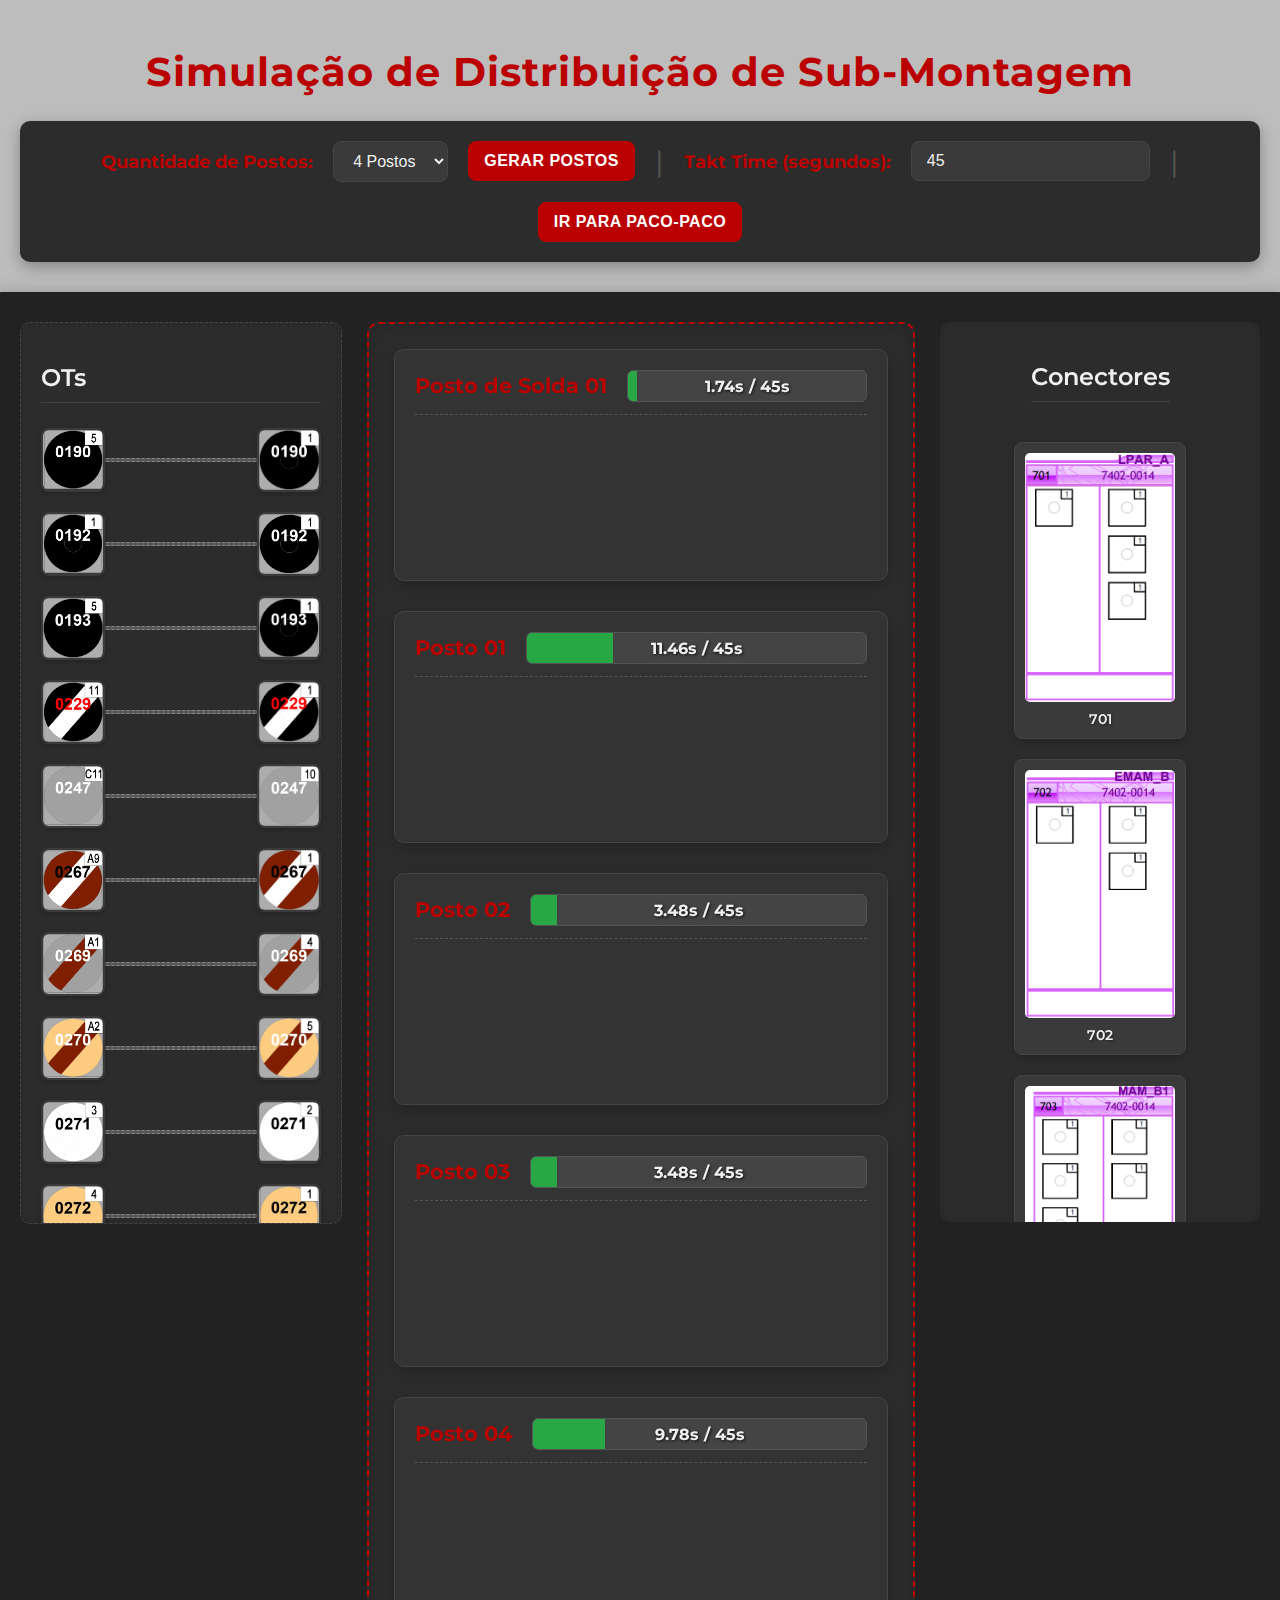
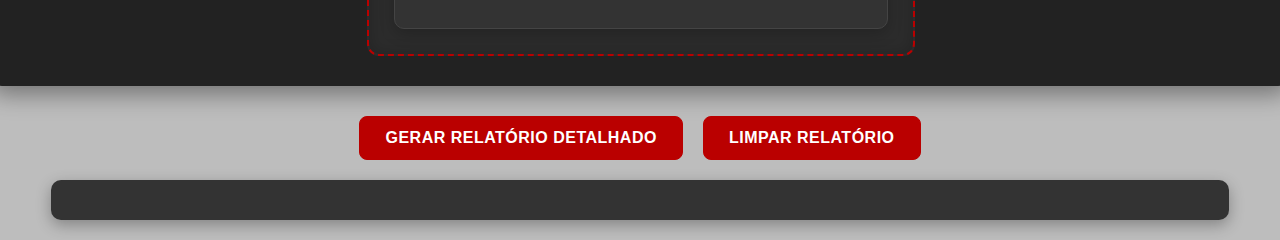
<file: index.html>
<!DOCTYPE html>
<html lang="pt-BR">
<head>
    <meta charset="UTF-8">
    <meta name="viewport" content="width=device-width, initial-scale=1.0">
    <title>Simulação de Distribuição de Sub-Montagem</title>
    <link rel="stylesheet" href="style.css">
    <link href="https://fonts.googleapis.com/css2?family=Montserrat:wght@400;600;700&display=swap" rel="stylesheet">
</head>
<body>
    
    <h1>Simulação de Distribuição de Sub-Montagem</h1>

    <div class="controls">
        <label for="numPostos">Quantidade de Postos:</label>
        <select id="numPostos">
            <option value="1">1 Posto</option>
            <option value="2">2 Postos</option>
            <option value="3">3 Postos</option>
            <option value="4" selected>4 Postos</option>
            <option value="5">5 Postos</option>
            <option value="6">6 Postos</option>
        </select>
        <button id="gerarPostosBtn">Gerar Postos</button>
        <span class="separator">|</span>
        <label for="taktTime">Takt Time (segundos):</label>
        <input type="number" id="taktTime" value="45" min="1">
        <span class="separator">|</span>
        <button id="goToPacoPacoBtn">Ir para Paco-Paco</button>
    </div>

    <div class="main-layout-container">
        <div class="left-panel ot-palette" id="ot-palette">
            <h2>OTs</h2>
            <div class="ot-group">
                <img src="images/0190.png" alt="0190" class="ot-base draggable ot" draggable="true" id="ot0190">
                <img src="images/0190D.png" alt="0190D" class="ot-base draggable ot" draggable="true" id="ot0190D">
            </div>
            <div class="ot-group">
                <img src="images/0192.png" alt="0192" class="ot-base draggable ot" draggable="true" id="ot0192">
                <img src="images/0192D.png" alt="0192D" class="ot-base draggable ot" draggable="true" id="ot0192D">
            </div>
            <div class="ot-group">
                <img src="images/0193.png" alt="0193" class="ot-base draggable ot" draggable="true" id="ot0193">
                <img src="images/0193D.png" alt="0193D" class="ot-base draggable ot" draggable="true" id="ot0193D">
            </div>
            <div class="ot-group">
                <img src="images/0229.png" alt="0229" class="ot-base draggable ot" draggable="true" id="ot0229">
                <img src="images/0229D.png" alt="0229D" class="ot-base draggable ot" draggable="true" id="ot0229D">
            </div>
            <div class="ot-group">
                <img src="images/0247.png" alt="0247" class="ot-base draggable ot" draggable="true" id="ot0247">
                <img src="images/0247D.png" alt="0247D" class="ot-base draggable ot" draggable="true" id="ot0247D">
            </div>
            <div class="ot-group">
                <img src="images/0267.png" alt="0267" class="ot-base draggable ot" draggable="true" id="ot0267">
                <img src="images/0267D.png" alt="0267D" class="ot-base draggable ot" draggable="true" id="ot0267D">
            </div>
            <div class="ot-group">
                <img src="images/0269.png" alt="0269" class="ot-base draggable ot" draggable="true" id="ot0269">
                <img src="images/0269D.png" alt="0269D" class="ot-base draggable ot" draggable="true" id="ot0269D">
            </div>
            <div class="ot-group">
                <img src="images/0270.png" alt="0270" class="ot-base draggable ot" draggable="true" id="ot0270">
                <img src="images/0270D.png" alt="0270D" class="ot-base draggable ot" draggable="true" id="ot0270D">
            </div>
            <div class="ot-group">
                <img src="images/0271.png" alt="0271" class="ot-base draggable ot" draggable="true" id="ot0271">
                <img src="images/0271D.png" alt="0271D" class="ot-base draggable ot" draggable="true" id="ot0271D">
            </div>
            <div class="ot-group">
                <img src="images/0272.png" alt="0272" class="ot-base draggable ot" draggable="true" id="ot0272">
                <img src="images/0272D.png" alt="0272D" class="ot-base draggable ot" draggable="true" id="ot0272D">
            </div>
            <div class="ot-group">
                <img src="images/0273.png" alt="0273" class="ot-base draggable ot" draggable="true" id="ot0273">
                <img src="images/0273D.png" alt="0273D" class="ot-base draggable ot" draggable="true" id="ot0273D">
            </div>
            <div class="ot-group">
                <img src="images/0274.png" alt="0274" class="ot-base draggable ot" draggable="true" id="ot0274">
                <img src="images/0274D.png" alt="0274D" class="ot-base draggable ot" draggable="true" id="ot0274D">
            </div>
            <div class="ot-group">
                <img src="images/0275.png" alt="0275" class="ot-base draggable ot" draggable="true" id="ot0275">
                <img src="images/0275D.png" alt="0275D" class="ot-base draggable ot" draggable="true" id="ot0275D">
            </div>
            <div class="ot-group">
                <img src="images/0276.png" alt="0276" class="ot-base draggable ot" draggable="true" id="ot0276">
                <img src="images/0276D.png" alt="0276D" class="ot-base draggable ot" draggable="true" id="ot0276D">
            </div>
            <div class="ot-group">
                <img src="images/0277.png" alt="0277" class="ot-base draggable ot" draggable="true" id="ot0277">
                <img src="images/0277D.png" alt="0277D" class="ot-base draggable ot" draggable="true" id="ot0277D">
            </div>
            <div class="ot-group">
                <img src="images/0278.png" alt="0278" class="ot-base draggable ot" draggable="true" id="ot0278">
                <img src="images/0278D.png" alt="0278D" class="ot-base draggable ot" draggable="true" id="ot0278D">
            </div>
            <div class="ot-group">
                <img src="images/0279.png" alt="0279" class="ot-base draggable ot" draggable="true" id="ot0279">
                <img src="images/0279D.png" alt="0279D" class="ot-base draggable ot" draggable="true" id="ot0279D">
            </div>
            <div class="ot-group">
                <img src="images/0280.png" alt="0280" class="ot-base draggable ot" draggable="true" id="ot0280">
                <img src="images/0280D.png" alt="0280D" class="ot-base draggable ot" draggable="true" id="ot0280D">
            </div>
            <div class="ot-group">
                <img src="images/0281.png" alt="0281" class="ot-base draggable ot" draggable="true" id="ot0281">
                <img src="images/0281D.png" alt="0281D" class="ot-base draggable ot" draggable="true" id="ot0281D">
            </div>
            <div class="ot-group">
                <img src="images/0282.png" alt="0282" class="ot-base draggable ot" draggable="true" id="ot0282">
                <img src="images/0282D.png" alt="0282D" class="ot-base draggable ot" draggable="true" id="ot0282D">
            </div>
            <div class="ot-group">
                <img src="images/0283.png" alt="0283" class="ot-base draggable ot" draggable="true" id="ot0283">
                <img src="images/0283D.png" alt="0283D" class="ot-base draggable ot" draggable="true" id="ot0283D">
            </div>
            <div class="ot-group">
                <img src="images/0284.png" alt="0284" class="ot-base draggable ot" draggable="true" id="ot0284">
                <img src="images/0284D.png" alt="0284D" class="ot-base draggable ot" draggable="true" id="ot0284D">
            </div>
            <div class="ot-group">
                <img src="images/0285.png" alt="0285" class="ot-base draggable ot" draggable="true" id="ot0285">
                <img src="images/0285D.png" alt="0285D" class="ot-base draggable ot" draggable="true" id="ot0285D">
            </div>
            <div class="ot-group">
                <img src="images/0286.png" alt="0286" class="ot-base draggable ot" draggable="true" id="ot0286">
                <img src="images/0286D.png" alt="0286D" class="ot-base draggable ot" draggable="true" id="ot0286D">
            </div>
            <div class="ot-group">
                <img src="images/0296.png" alt="0296" class="ot-base draggable ot" draggable="true" id="ot0296">
                <img src="images/0296D.png" alt="0296D" class="ot-base draggable ot" draggable="true" id="ot0296D">
            </div>
            <div class="ot-group">
                <img src="images/0299.png" alt="0299" class="ot-base draggable ot" draggable="true" id="ot0299">
                <img src="images/0299D.png" alt="0299D" class="ot-base draggable ot" draggable="true" id="ot0299D">
            </div>
            <div class="ot-group">
                <img src="images/0300.png" alt="0300" class="ot-base draggable ot" draggable="true" id="ot0300">
                <img src="images/0300D.png" alt="0300D" class="ot-base draggable ot" draggable="true" id="ot0300D">
            </div>
            <div class="ot-group">
                <img src="images/0301.png" alt="0301" class="ot-base draggable ot" draggable="true" id="ot0301">
                <img src="images/0301D.png" alt="0301D" class="ot-base draggable ot" draggable="true" id="ot0301D">
            </div>
            <div class="ot-group">
                <img src="images/0302.png" alt="0302" class="ot-base draggable ot" draggable="true" id="ot0302">
                <img src="images/0302D.png" alt="0302D" class="ot-base draggable ot" draggable="true" id="ot0302D">
            </div>
            <div class="ot-group">
                <img src="images/0304.png" alt="0304" class="ot-base draggable ot" draggable="true" id="ot0304">
                <img src="images/0304D.png" alt="0304D" class="ot-base draggable ot" draggable="true" id="ot0304D">
            </div>
            <div class="ot-group">
                <img src="images/0305.png" alt="0305" class="ot-base draggable ot" draggable="true" id="ot0305">
                <img src="images/0305D.png" alt="0305D" class="ot-base draggable ot" draggable="true" id="ot0305D">
            </div>
            <div class="ot-group">
                <img src="images/0309.png" alt="0309" class="ot-base draggable ot" draggable="true" id="ot0309">
                <img src="images/0309D.png" alt="0309D" class="ot-base draggable ot" draggable="true" id="ot0309D">
            </div>
            <div class="ot-group">
                <img src="images/0310.png" alt="0310" class="ot-base draggable ot" draggable="true" id="ot0310">
                <img src="images/0310D.png" alt="0310D" class="ot-base draggable ot" draggable="true" id="ot0310D">
            </div>
            <div class="ot-group">
                <img src="images/0311.png" alt="0311" class="ot-base draggable ot" draggable="true" id="ot0311">
                <img src="images/0311D.png" alt="0311D" class="ot-base draggable ot" draggable="true" id="ot0311D">
            </div>
            <div class="ot-group">
                <img src="images/0312.png" alt="0312" class="ot-base draggable ot" draggable="true" id="ot0312">
                <img src="images/0312D.png" alt="0312D" class="ot-base draggable ot" draggable="true" id="ot0312D">
            </div>
            <div class="ot-group">
                <img src="images/0321.png" alt="0321" class="ot-base draggable ot" draggable="true" id="ot0321">
                <img src="images/0321D.png" alt="0321D" class="ot-base draggable ot" draggable="true" id="ot0321D">
            </div>
            <div class="ot-group">
                <img src="images/0323.png" alt="0323" class="ot-base draggable ot" draggable="true" id="ot0323">
                <img src="images/0323D.png" alt="0323D" class="ot-base draggable ot" draggable="true" id="ot0323D">
            </div>
            <div class="ot-group">
                <img src="images/0328.png" alt="0328" class="ot-base draggable ot" draggable="true" id="ot0328">
                <img src="images/0328D.png" alt="0328D" class="ot-base draggable ot" draggable="true" id="ot0328D">
            </div>
            <div class="ot-group">
                <img src="images/0329.png" alt="0329" class="ot-base draggable ot" draggable="true" id="ot0329">
                <img src="images/0329D.png" alt="0329D" class="ot-base draggable ot" draggable="true" id="ot0329D">
            </div>
            <div class="ot-group">
                <img src="images/0330.png" alt="0330" class="ot-base draggable ot" draggable="true" id="ot0330">
                <img src="images/0330D.png" alt="0330D" class="ot-base draggable ot" draggable="true" id="ot0330D">
            </div>
            <div class="ot-group">
                <img src="images/0331.png" alt="0331" class="ot-base draggable ot" draggable="true" id="ot0331">
                <img src="images/0331D.png" alt="0331D" class="ot-base draggable ot" draggable="true" id="ot0331D">
            </div>
            <div class="ot-group">
                <img src="images/0332.png" alt="0332" class="ot-base draggable ot" draggable="true" id="ot0332">
                <img src="images/0332D.png" alt="0332D" class="ot-base draggable ot" draggable="true" id="ot0332D">
            </div>
            <div class="ot-group">
                <img src="images/0333.png" alt="0333" class="ot-base draggable ot" draggable="true" id="ot0333">
                <img src="images/0333D.png" alt="0333D" class="ot-base draggable ot" draggable="true" id="ot0333D">
            </div>
            <div class="ot-group">
                <img src="images/0334.png" alt="0334" class="ot-base draggable ot" draggable="true" id="ot0334">
                <img src="images/0334D.png" alt="0334D" class="ot-base draggable ot" draggable="true" id="ot0334D">
            </div>
            <div class="ot-group">
                <img src="images/0335.png" alt="0335" class="ot-base draggable ot" draggable="true" id="ot0335">
                <img src="images/0335D.png" alt="0335D" class="ot-base draggable ot" draggable="true" id="ot0335D">
            </div>
            <div class="ot-group">
                <img src="images/0336.png" alt="0336" class="ot-base draggable ot" draggable="true" id="ot0336">
                <img src="images/0336D.png" alt="0336D" class="ot-base draggable ot" draggable="true" id="ot0336D">
            </div>
            <div class="ot-group">
                <img src="images/0337.png" alt="0337" class="ot-base draggable ot" draggable="true" id="ot0337">
                <img src="images/0337D.png" alt="0337D" class="ot-base draggable ot" draggable="true" id="ot0337D">
            </div>
            <div class="ot-group">
                <img src="images/0338.png" alt="0338" class="ot-base draggable ot" draggable="true" id="ot0338">
                <img src="images/0338D.png" alt="0338D" class="ot-base draggable ot" draggable="true" id="ot0338D">
            </div>
            <div class="ot-group">
                <img src="images/0339.png" alt="0339" class="ot-base draggable ot" draggable="true" id="ot0339">
                <img src="images/0339D.png" alt="0339D" class="ot-base draggable ot" draggable="true" id="ot0339D">
            </div>
            <div class="ot-group">
                <img src="images/0340.png" alt="0340" class="ot-base draggable ot" draggable="true" id="ot0340">
                <img src="images/0340D.png" alt="0340D" class="ot-base draggable ot" draggable="true" id="ot0340D">
            </div>
            <div class="ot-group">
                <img src="images/0341.png" alt="0341" class="ot-base draggable ot" draggable="true" id="ot0341">
                <img src="images/0341D.png" alt="0341D" class="ot-base draggable ot" draggable="true" id="ot0341D">
            </div>
            <div class="ot-group">
                <img src="images/0342.png" alt="0342" class="ot-base draggable ot" draggable="true" id="ot0342">
                <img src="images/0342D.png" alt="0342D" class="ot-base draggable ot" draggable="true" id="ot0342D">
            </div>
            <div class="ot-group">
                <img src="images/0343.png" alt="0343" class="ot-base draggable ot" draggable="true" id="ot0343">
                <img src="images/0343D.png" alt="0343D" class="ot-base draggable ot" draggable="true" id="ot0343D">
            </div>
            <div class="ot-group">
                <img src="images/0344.png" alt="0344" class="ot-base draggable ot" draggable="true" id="ot0344">
                <img src="images/0344D.png" alt="0344D" class="ot-base draggable ot" draggable="true" id="ot0344D">
            </div>
        </div>

        <div class="center-panel postos-area" id="postos-area">
        </div>

        <div class="right-panel connector-palette" id="connector-palette">
            <h2>Conectores</h2>
        </div>
    </div>

    <div class="report-controls-and-area">
        <div class="report-buttons">
            <button id="gerarRelatorioBtn">Gerar Relatório Detalhado</button>
            <button id="limparRelatorioBtn">Limpar Relatório</button>
        </div>
        <div id="report-area"></div>
    </div>

    <script src="script.js"></script>
</body>
</html>
</file>
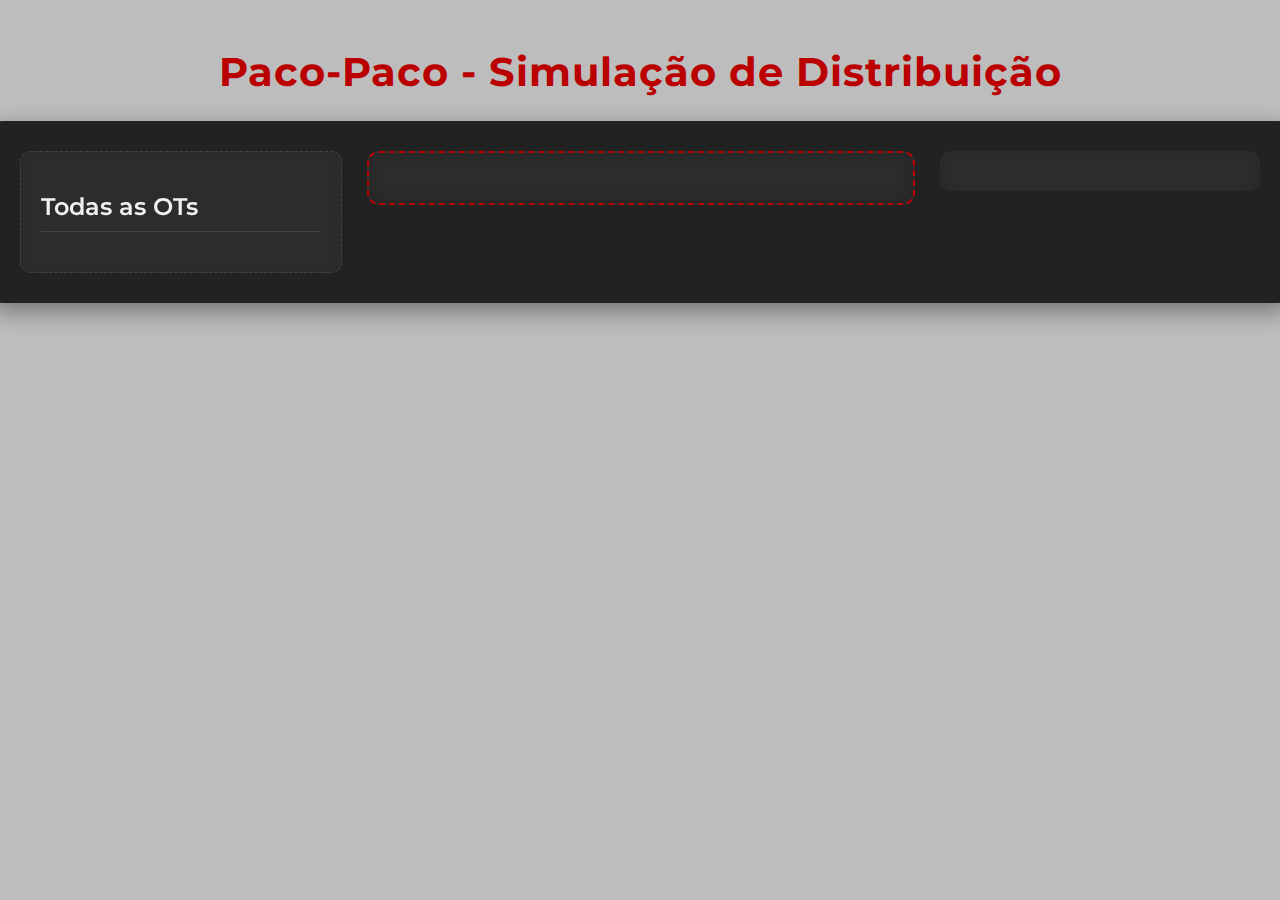
<file: paco-paco.html>
<!DOCTYPE html>
<html lang="pt-BR">
<head>
    <meta charset="UTF-8">
    <meta name="viewport" content="width=device-width, initial-scale=1.0">
    <title>Paco-Paco - Simulação de Sub-Montagem</title>
    <link rel="stylesheet" href="style.css">
    <link href="https://fonts.googleapis.com/css2?family=Montserrat:wght@400;600;700&display=swap" rel="stylesheet">
</head>
<body>
    <h1>Paco-Paco - Simulação de Distribuição</h1>

    <div class="main-layout-container">
        <div class="left-panel ot-palette" id="paco-global-ot-palette">
            <h2>Todas as OTs</h2>
            </div>

        <div class="center-panel postos-area" id="paco-paco-postos-container">
            </div>
        
        <div class="right-panel">
            </div>
    </div>

    <script src="paco-paco-script.js"></script>
</body>
</html>
</file>
<file: style.css>
/* style.css */

/* Definindo a cor principal "vinho" e o contraste */
:root {
    --primary-red-rgb: 186, 0, 0; /* RGB para #ba0000 */
    --primary-red: #ba0000; /* Cor vermelha do fundo da imagem 2 */
    --secondary-red: #8f0000; /* Um tom mais escuro para hover/destaque */
    --dark-background: #00000042;
    --light-text: #f0f0f0;
    --medium-gray: #444;
    --light-gray: #2c2c2c;

    /* Novas cores para o pente */
    --clamp-blue: #007bff; /* Azul para "baixar" */
    --clamp-green: #28a745; /* Verde para "puxar" */
    --clamp-border-empty: #555;
    --clamp-background-empty: rgba(255, 255, 255, 0.05);
}

body {
    font-family: 'Montserrat', sans-serif;
    display: flex;
    flex-direction: column;
    align-items: center;
    margin: 0;
    background-color: var(--dark-background);
    color: var(--light-text);
    overflow-x: hidden; /* Evita rolagem horizontal indesejada no body */
    min-height: 100vh;
    padding: 20px;
    box-sizing: border-box;
}

/* Estilo para o logo Yazaki */
.yazaki-logo {
    position: absolute;
    top: 20px;
    left: 20px;
    width: 500px;
    height: auto;
    z-index: 100;
    opacity: 0.5;
    transition: opacity 0.3s ease;
}

.yazaki-logo:hover {
    opacity: 1;
}

h1 {
    color: var(--primary-red);
    margin-bottom: 25px;
    font-weight: 700;
    font-size: 2.5em;
    letter-spacing: 1px;
}

h2 {
    color: var(--light-text);
    border-bottom: 1px solid rgba(255, 255, 255, 0.1);
    padding-bottom: 10px;
    margin-bottom: 20px;
    font-weight: 600;
}

.controls {
    margin-bottom: 30px;
    padding: 20px 30px;
    background-color: var(--light-gray);
    border-radius: 10px;
    box-shadow: 0 5px 15px rgba(0,0,0,0.3);
    display: flex;
    gap: 20px;
    align-items: center;
    flex-wrap: wrap;
    justify-content: center;
}

.controls label {
    font-weight: bold;
    color: var(--primary-red);
    font-size: 1.1em;
}

.controls select,
.controls button,
.controls input {
    padding: 10px 15px;
    border-radius: 8px;
    border: 1px solid var(--medium-gray);
    font-size: 1rem;
    cursor: pointer;
    background-color: #3a3a3a;
    color: var(--light-text);
    transition: background-color 0.2s, border-color 0.2s, box-shadow 0.2s;
}

.controls input::placeholder {
    color: #aaa;
}

.controls .separator {
    color: #555;
    font-size: 1.8rem;
}

.controls button {
    background-color: var(--primary-red);
    color: white;
    border-color: var(--primary-red);
    font-weight: bold;
    text-transform: uppercase;
    letter-spacing: 0.5px;
}

.controls button:hover {
    background-color: var(--secondary-red);
    border-color: var(--secondary-red);
    box-shadow: 0 4px 10px rgba(var(--primary-red-rgb), 0.4);
}

/* === CORREÇÃO APLICADA AQUI === */
/* A propriedade 'overflow-x' foi removida para permitir o 'position: sticky' dos filhos */
.main-layout-container {
    display: flex;
    gap: 25px;
    width: 100%;
    max-width: 100vw; /* ALTERADO: Removido o limite de 95vw para 100vw */
    background-color: #222;
    border-radius: 12px;
    box-shadow: 0 8px 25px rgba(0, 0, 0, 0.4);
    padding: 30px;
    align-items: flex-start;
}

/* Barras laterais agora são "sticky" (fixas durante a rolagem) */
.left-panel, .right-panel {
    width: 280px;
    flex-shrink: 0;
    border: 1px dashed var(--medium-gray);
    background-color: var(--light-gray);
    padding: 20px;
    border-radius: 10px;
    box-shadow: inset 0 0 10px rgba(0,0,0,0.1);
    
    /* Lógica do posicionamento fixo */
    position: sticky;
    top: 20px; /* Distância do topo ao "grudar" */
    
    /* Altura máxima para caber na tela e ter sua própria rolagem */
    max-height: calc(100vh - 40px); 
    overflow-y: auto; /* Habilita a barra de rolagem interna */
}

/* NOVO: Remove a borda do painel direito */
.right-panel {
    border: none;
}


/* Regras para organizar as OTs em duplas/grupos */
.ot-palette {
    display: flex;
    flex-direction: column; /* Empilha os GRUPOS de OTs verticalmente */
    flex-wrap: nowrap; /* Impede que os GRUPOS quebrem a linha */
    gap: 0; /* Remove o espaçamento global entre os itens, pois o .ot-group já lida com isso */
    align-content: flex-start;
}
/* NOVO: Estilo para o container de OTs dentro da paleta global do Paco-Paco */
.paco-palette-ots-global-container {
    display: flex;
    flex-wrap: wrap; /* Permite que as OTs quebrem linha */
    gap: 10px; /* Espaço entre as OTs */
    justify-content: center; /* Centraliza as OTs */
    padding: 10px 0;
}


.ot-group {
    display: flex; /* Habilita o Flexbox para organizar as OTs dentro do grupo */
    flex-direction: row; /* Coloca as OTs lado a lado */
    align-items: center; /* Alinha verticalmente no centro se tiverem alturas diferentes */
    justify-content: space-between; /* Distribui as OTs para as extremidades do grupo */
    gap: 5px; /* Espaço mínimo entre as OTs dentro de um grupo */
    margin-bottom: 10px; /* Espaço vertical entre os diferentes grupos de OTs */
    width: 100%; /* Garante que o grupo ocupe a largura total da paleta */
    position: relative; /* Para a linha de conexão se desejar */
    padding: 5px 0; /* Espaçamento interno para a linha */
}

/* Linha de conexão entre as OTs - opcional, mas pode ser adicionada com pseudo-elementos */
.ot-group::before {
    content: '';
    position: absolute;
    top: 50%; /* Alinha verticalmente no meio */
    left: 30px; /* Começa após a primeira OT */
    right: 30px; /* Termina antes da segunda OT */
    height: 2px; /* Espessura da linha */
    background-color: rgba(255, 255, 255, 0.2); /* Cor da linha */
    z-index: 0; /* Fica atrás das imagens das OTs */
    transform: translateY(-50%); /* Ajuste fino de alinhamento */
    pointer-events: none; /* Não interfere com cliques ou arrastos */
    border-top: 1px dashed rgba(255, 255, 255, 0.3); /* Linha tracejada */
    border-bottom: 1px dashed rgba(255, 255, 255, 0.3);
}

/* Remover a linha de conexão para grupos com apenas uma OT (se necessário) */
.ot-group:has(img:only-child)::before {
    display: none;
}


.ot-base, .ot { /* Aplica-se a ambas as classes para consistência */
    width: 60px;
    height: 60px;
    border-radius: 8px;
    cursor: grab;
    border: 2px solid transparent;
    transition: transform 0.15s ease-in-out, border-color 0.2s, box-shadow 0.2s;
    object-fit: contain;
    background-color: #3a3a3a;
    box-shadow: 0 2px 5px rgba(0,0,0,0.2);
    z-index: 1; /* Garante que a OT fique acima da linha de conexão */
}


.ot:active {
    cursor: grabbing;
    transform: scale(1.1);
    box-shadow: 0 5px 15px rgba(0,0,0,0.3);
}

.ot.dragging {
    opacity: 0.6;
    border-color: var(--primary-red);
    box-shadow: 0 6px 12px rgba(var(--primary-red-rgb), 0.3);
    transform: scale(1.05);
}

.ot:hover {
    border-color: var(--primary-red);
    transform: translateY(-3px);
    box-shadow: 0 6px 12px rgba(0,0,0,0.25);
}

.connector-palette {
    display: flex;
    flex-direction: column;
    gap: 20px;
    align-items: center;
}

.connector-draggable-item {
    border: 1px solid var(--medium-gray);
    border-radius: 8px;
    padding: 10px;
    background-color: #3a3a3a;
    cursor: grab;
    box-shadow: 0 3px 8px rgba(0,0,0,0.2);
    text-align: center;
    transition: transform 0.2s ease-in-out, box-shadow 0.2s, opacity 0.2s, border-color 0.2s;
    width: 150px;
}

.connector-draggable-item:hover {
    transform: translateY(-8px);
    box-shadow: 0 10px 20px rgba(0,0,0,0.3);
    border-color: var(--primary-red);
}

.connector-draggable-item img {
    width: 100%;
    height: auto;
    display: block;
    margin: 0 auto 8px auto;
    border-radius: 5px;
}

.connector-draggable-item span {
    font-size: 0.9em;
    font-weight: 600;
    color: var(--light-text);
    word-wrap: break-word;
    display: block;
    text-shadow: 1px 1px 2px rgba(0,0,0,0.4);
}

.connector-draggable-item.dragging {
    opacity: 0.6;
    transform: scale(0.95);
    box-shadow: 0 3px 8px rgba(0,0,0,0.15);
}

/* Coluna do meio: Área dos Postos */
.center-panel {
    flex-grow: 1; /* Permite que cresça para preencher o espaço disponível */
    border: 2px dashed var(--primary-red);
    background-color: var(--light-gray);
    padding: 25px;
    border-radius: 12px;
    min-height: 80vh; /* Aumenta a altura mínima para cobrir a tela */
    display: flex;
    flex-direction: column; /* Postos ainda empilhados verticalmente */
    gap: 30px;
    box-shadow: inset 0 0 15px rgba(0,0,0,0.2);
    /* overflow-x: auto; foi removido daqui e colocado em posto-content se necessário */
}

.posto-container {
    border: 1px solid var(--medium-gray);
    background-color: #333;
    padding: 20px;
    border-radius: 10px;
    box-shadow: 0 5px 15px rgba(0,0,0,0.2);
    min-height: 180px;
    position: relative;
    display: flex;
    flex-direction: column; /* Conteúdo do posto (header + content) empilhado */
    gap: 15px;
    transition: box-shadow 0.3s ease, transform 0.1s ease;
    width: auto;
    flex-shrink: 0; /* Impede que o posto encolha se houver muitos */
}

.posto-container:hover {
    box-shadow: 0 8px 20px rgba(0,0,0,0.3);
    transform: translateY(-2px);
}

.posto-header {
    display: flex;
    align-items: center;
    gap: 20px;
    width: 100%;
    padding-bottom: 12px;
    border-bottom: 1px dashed #555;
    position: relative; /* Para posicionar o botão "Ir para Paco-Paco deste Posto" */
}

.posto-header h3 {
    color: var(--primary-red);
    margin: 0;
    flex-shrink: 0;
    font-size: 1.3em;
    font-weight: 700;
}

/* IMPORTANTE: Este é o bloco que controla o layout dos elementos dentro de CADA posto */
.posto-content {
    display: flex; /* Habilita o Flexbox */
    flex-direction: row; /* ALTERADO: Coloca os itens lado a lado */
    flex-wrap: nowrap; /* NOVO: Impede a quebra de linha */
    align-items: flex-start; /* Alinha os itens pelo topo */
    width: 100%;
    min-height: 120px; /* Garante altura mínima para o conteúdo */
    gap: 20px; /* Espaço entre os conectores */
    overflow-x: auto; /* NOVO: Adiciona barra de rolagem horizontal */
    padding-bottom: 10px; /* Espaço para a barra de rolagem não sobrepor o conteúdo */
}

/* Área para os conectores dentro do posto */
/* Este estilo pode ser mesclado com .posto-content ou removido se .posto-content já o controla */
/* Como .posto-content agora controla o layout dos conectores, esta regra pode ser menos relevante */
/* ou precisar ser reavaliada se houver outros elementos dentro do posto-content além de conectores */
.posto-connectors-area {
    /* Pode ser removido ou reajustado se o .posto-content gerencia tudo agora */
    /* display: flex; REMOVIDO/AJUSTADO */
    /* flex-wrap: wrap; REMOVIDO/AJUSTADO */
    /* gap: 20px; REMOVIDO/AJUSTADO */
    width: 100%;
    /* padding-top: 15px; REMOVIDO/AJUSTADO */
    /* overflow-x: auto; REMOVIDO/AJUSTADO */
    justify-content: flex-start;
    align-items: flex-start;
    min-height: 150px;
    border: 1px dashed rgba(255,255,255,0.1);
    border-radius: 8px;
    padding: 10px;
    box-sizing: border-box;
    order: 1;
}

.posto-connectors-area.drag-over-posto-area { /* Classe de drag-over para a área de conectores */
    background-color: rgba(var(--primary-red-rgb), 0.2);
    border: 2px dashed var(--primary-red);
    border-radius: 8px;
}

.progress-bar-container {
    flex-grow: 1;
    height: 30px;
    background-color: var(--medium-gray);
    border-radius: 6px;
    border: 1px solid #555;
    overflow: hidden;
    position: relative;
}

.progress-bar-fill {
    height: 100%;
    width: 0%;
    background-color: #28a745;
    transition: width 0.5s ease-in-out, background-color 0.5s ease;
}

.progress-bar-fill.warning {
    background-color: #ffc107;
}

.progress-bar-fill.danger {
    background-color: #dc3545;
}

.progress-time-label {
    position: absolute;
    top: 50%;
    left: 50%;
    transform: translate(-50%, -50%);
    color: var(--light-text);
    font-weight: bold;
    font-size: 1em;
    text-shadow: 1px 1px 3px rgba(0,0,0,0.8);
}

/* Ajuste do Conector: Voltar ao posicionamento absoluto para imagem e checkbox */
.conector {
    position: relative; /* Essencial para os elementos absolutos internos */
    border: 1px solid var(--medium-gray);
    border-radius: 8px;
    overflow: hidden; /* Garante que elementos filhos não vazem */
    box-shadow: 0 3px 10px rgba(0,0,0,0.2);
    background-color: #3a3a3a;
    cursor: default !important;
    flex-shrink: 0; /* Garante que o conector não encolha e permaneça em sua largura definida */
    min-height: 680px; /* Exemplo: para uma imagem de 650px de altura + 30px de checkbox container */
    width: auto; /* A largura será definida pelo JS */
    box-sizing: border-box; /* Inclui padding e border na largura/altura */
}

/* Imagem de fundo do conector */
.conector-bg-image {
    width: 100%;
    height: 100%; /* Imagem ocupa 100% da área do conector */
    object-fit: contain;
    position: absolute;
    top: 0;
    left: 0;
    z-index: 1; /* Fica atrás de slots e checkbox */
    pointer-events: none;
    border-radius: 8px;
}

/* Estilo para o container do checkbox */
.conector-checkbox-container {
    position: absolute; /* Posicionamento absoluto dentro do .conector */
    bottom: 0; /* Alinha na parte inferior do conector */
    left: 0;
    width: 100%; /* Ocupa toda a largura inferior do conector */
    z-index: 15; /* Fica acima da imagem de fundo e slots */
    padding: 5px 0;
    background-color: rgba(0, 0, 0, 0.7); /* Fundo semi-transparente para legibilidade */
    border-top: 1px solid rgba(255, 255, 255, 0.1);
    text-align: center;
    display: flex; /* Para centralizar o checkbox e a label */
    justify-content: center;
    align-items: center;
    gap: 5px;
    border-bottom-left-radius: 8px;
    border-bottom-right-radius: 8px;
    min-height: 25px; /* Altura mínima para o container do checkbox */
    box-sizing: border-box; /* Inclui padding na altura */
}

.conector-checkbox-container label {
    font-size: 0.75em; /* Tamanho da fonte para caber mais */
    color: var(--light-text);
    font-weight: normal;
    cursor: pointer;
    text-shadow: 0 0 2px rgba(0,0,0,0.7);
    white-space: normal; /* Permite que o texto quebre em várias linhas */
    line-height: 1.2; /* Altura da linha para melhor leitura do texto quebrado */
    max-width: calc(100% - 30px); /* Garante espaço para o checkbox, ajuste se necessário */
    text-overflow: ellipsis; /* Adiciona reticências se o texto for muito longo e não couber */
    overflow: hidden; /* Oculta texto que transborda */
}

.conector-trava-checkbox {
    cursor: pointer;
    transform: scale(1.2);
    margin: 0; /* Remove margens padrão que podem causar desalinhamento */
}


.slot {
    position: absolute;
    /* width e height virão do JS */
    border: 1px dashed var(--primary-red);
    border-radius: 5px;
    background-color: rgba(255, 255, 255, 0.1);
    display: flex; /* Adicionado para centralizar a imagem da OT e o label */
    flex-direction: column; /* Para empilhar a OT e o label */
    justify-content: center; /* Centraliza verticalmente */
    align-items: center; /* Centraliza horizontalmente */
    transition: background-color 0.2s, border-color 0.2s, box-shadow 0.2s;
    z-index: 2; /* Fica acima da imagem de fundo, mas abaixo do checkboxContainer */
    cursor: pointer;
    overflow: hidden; /* Garante que o label não vaze se for grande */
}

.slot.drag-over {
    background-color: rgba(var(--primary-red-rgb), 0.3);
    border-color: var(--primary-red);
    box-shadow: 0 0 15px 5px rgba(var(--primary-red-rgb), 0.7);
}

.slot .ot {
    width: 90%; /* Ajustado para preencher a slot */
    height: 90%; /* Ajustado para preencher a slot */
    object-fit: contain;
    cursor: pointer;
    box-shadow: none;
    border: none;
    background-color: transparent;
    flex-shrink: 0; /* Impede que a imagem encolha */
    z-index: 1; /* Garante que a imagem OT esteja abaixo do label de origem */
    /* Removido opacity e filter daqui para que as OTs apareçam completas */
    opacity: 1;
    filter: none;
}

.slot.has-ot {
    background-color: rgba(0, 255, 0, 0.1);
    border-color: #28a745;
}

/* Estilo para a OT propagada */
.slot .propagated-ot {
    /* Manter um pequeno brilho ou filtro para diferenciar, se desejar. */
    /* Caso contrário, remova ou comente esta regra também. */
    opacity: 0.9; /* Um pouco menos opaco para diferenciar, mas ainda visível */
    filter: brightness(80%); /* Um pouco mais escura */
}

/* Estilo para o label de origem */
.origin-label {
    position: absolute;
    top: 2px;
    right: 2px;
    background-color: rgba(0, 0, 0, 0.7);
    color: white;
    font-size: 0.6em;
    padding: 2px 4px;
    border-radius: 3px;
    z-index: 3;
    pointer-events: none;
    font-weight: bold;
    min-width: 15px;
    text-align: center;
}

.ot-palette.drag-over-palette {
    background-color: rgba(var(--primary-red-rgb), 0.1);
    border-color: var(--primary-red);
}

.connector-palette.drag-over-palette {
    background-color: rgba(var(--primary-red-rgb), 0.1);
    border-color: var(--primary-red);
}

.remove-connector-btn {
    position: absolute;
    top: 10px;
    right: 10px;
    background-color: var(--primary-red);
    color: white;
    border: none;
    border-radius: 50%;
    width: 30px;
    height: 30px;
    font-size: 1.1rem;
    font-weight: bold;
    display: flex;
    justify-content: center;
    align-items: center;
    cursor: pointer;
    z-index: 10;
    box-shadow: 0 2px 5px rgba(0,0,0,0.3);
    transition: background-color 0.2s ease, transform 0.1s ease;
}

.remove-connector-btn:hover {
    background-color: var(--secondary-red);
    transform: scale(1.1);
}

/* --- ESTILOS PARA O PENTE (APENAS SLOTS NA HORIZONTAL) --- */
.pente-container {
    position: relative;
    border: 1px dashed var(--medium-gray);
    border-radius: 8px;
    background-color: #3a3a3a;
    padding: 5px;
    flex-shrink: 0;
    margin-top: 20px; /* Espaço entre a área de conectores e o pente */
    box-sizing: border-box;
    width: auto;
    min-width: 100%;
    height: 60px; /* Altura fixa para uma única linha de slots (slotSize + padding) */
    overflow-x: auto;
    overflow-y: hidden;
    box-shadow: inset 0 0 10px rgba(0,0,0,0.1);
    order: 2; /* ORDEM 2: Aparece depois da área de conectores na coluna flex */
}

.pente-bg-image {
    display: none;
}

.pente-clamp {
    position: absolute;
    border: 1px solid var(--clamp-border-empty);
    border-radius: 5px;
    background-color: rgba(255, 255, 255, 0.05); /* Fundo sutil para a clamp vazia */
    display: flex;
    flex-direction: column; /* Para empilhar imagem e número */
    justify-content: center;
    align-items: center;
    transition: background-color 0.2s, border-color 0.2s, box-shadow 0.2s;
    z-index: 2; /* Garante que a clamp esteja ACIMA do pente-container */
    cursor: pointer;
    overflow: hidden;
}

.pente-clamp .clamp-number {
    position: absolute;
    top: 2px;
    left: 2px;
    color: rgba(255, 255, 255, 0.5); /* Cor mais discreta para o número */
    font-size: 0.6em;
    font-weight: bold;
    z-index: 3; /* Acima da imagem do item, mas discreto */
    text-shadow: 1px 1px 2px rgba(0,0,0,0.7);
}

.pente-clamp.drag-over {
    background-color: rgba(var(--primary-red-rgb), 0.3);
    border-color: var(--primary-red);
    box-shadow: 0 0 10px 3px rgba(var(--primary-red-rgb), 0.7);
}

.pente-clamp.has-item {
    border-color: var(--clamp-border-empty);
    background-color: transparent; /* Remove fundo para a imagem do item ser visível */
}

/* Estilos para os itens DENTRO do pente (OTs e Conectores) */
.ot-in-pente-display,
.connector-in-pente-display { /* Aplica estilos comuns para ambos */
    width: 90%; /* Ajuste para dar um pequeno padding visual */
    height: 90%;
    object-fit: contain; /* Garante que a imagem se ajuste sem cortar */
    cursor: grab;
    transition: opacity 0.2s, transform 0.2s;
    background-color: transparent;
    border: none;
    padding: 0;
    z-index: 4; /* Garante que a imagem do item fique acima do número e da clamp */
}

/* Esconder o nome do conector quando ele está na slot do pente */
.connector-in-pente-display .connector-in-pente-name-display {
    display: none;
}

/* A imagem do conector dentro do pente deve preencher o espaço */
.connector-in-pente-img-display {
    width: 100%; /* A imagem preenche o container .connector-in-pente-display */
    height: 100%;
    object-fit: contain;
}

.ot-in-pente-display.dragging,
.connector-in-pente-display.dragging {
    opacity: 0.7;
    transform: scale(0.9);
}

/* Indicativos de cor para as clamps no pente */
.pente-clamp.clamp-baixar {
    border-color: var(--clamp-blue);
    box-shadow: 0 0 5px 2px var(--clamp-blue);
    background-color: rgba(0, 123, 255, 0.1);
}

.pente-clamp.clamp-puxar {
    border-color: var(--clamp-green);
    box-shadow: 0 0 5px 2px var(--clamp-green);
    background-color: rgba(40, 167, 69, 0.1);
}


/* Scrollbar Style - para combinar com o tema escuro */
::-webkit-scrollbar {
    width: 10px;
}

::-webkit-scrollbar-track {
    background: #333;
    border-radius: 10px;
}

::-webkit-scrollbar-thumb {
    background: #555;
    border-radius: 10px;
    border: 2px solid #333;
}

::-webkit-scrollbar-thumb:hover {
    background: var(--primary-red);
}

/* Container para os botões do relatório e a área do relatório */
.report-controls-and-area {
    margin-top: 30px; /* Espaço do conteúdo acima */
    width: 95%; /* Ocupa 95% da largura da viewport */
    max-width: 1200px; /* Largura máxima para o relatório */
    display: flex;
    flex-direction: column;
    align-items: center; /* Centraliza os itens horizontalmente */
    gap: 20px; /* Espaço entre os botões e a área do relatório */
    box-sizing: border-box;
}

.report-buttons {
    display: flex;
    gap: 20px;
    justify-content: center; /* Centraliza os botões */
    width: 100%;
}

.report-buttons button {
    padding: 12px 25px;
    border-radius: 8px;
    border: 1px solid var(--primary-red);
    font-size: 1rem;
    cursor: pointer;
    background-color: var(--primary-red);
    color: white;
    font-weight: bold;
    text-transform: uppercase;
    letter-spacing: 0.5px;
    transition: background-color 0.2s, border-color 0.2s, box-shadow 0.2s;
}

.report-buttons button:hover {
    background-color: var(--secondary-red);
    border-color: var(--secondary-red);
    box-shadow: 0 4px 10px rgba(var(--primary-red-rgb), 0.4);
}


/* NOVO: Estilos para a área de relatório */
#report-area {
    padding: 20px;
    background-color: #333;
    border-radius: 10px;
    width: 100%; /* Ocupa 100% do seu container pai */
    color: var(--light-text);
    box-shadow: 0 5px 15px rgba(0,0,0,0.3);
    max-height: 70vh; /* Altura máxima com scrollbar se necessário */
    overflow-y: auto;
    box-sizing: border-box; /* Inclui padding e border na largura/altura */
}

#report-area h2 {
    color: var(--primary-red);
    text-align: center;
    margin-top: 0; /* Ajuste para espaçamento após o título */
    margin-bottom: 25px;
    font-size: 2em;
    border-bottom: none; /* Removido para evitar duas linhas de separação */
}

.report-posto-section {
    border: 1px solid var(--medium-gray);
    background-color: #2a2a2a;
    padding: 15px;
    margin-bottom: 20px;
    border-radius: 8px;
    box-shadow: 0 2px 8px rgba(0,0,0,0.2);
}

.report-posto-section h3 {
    color: var(--primary-red);
    margin-top: 0;
    margin-bottom: 10px;
    font-size: 1.2em;
}

.report-posto-section p {
    margin-bottom: 15px;
    font-size: 1.1em;
}

.report-posto-section h4 {
    color: var(--light-text);
    border-bottom: 1px dashed #555;
    padding-bottom: 5px;
    margin-top: 15px;
    margin-bottom: 10px;
    font-size: 1em;
}

.report-posto-section ul {
    list-style-type: none;
    padding-left: 0;
}

.report-posto-section ul li {
    padding: 5px 0;
    border-bottom: 1px dotted rgba(255,255,255,0.05);
    font-size: 0.9em;
}

.report-posto-section ul li:last-child {
    border-bottom: none;
}

/* NOVO: Estilos para o Modal de Seleção de Posto */
.modal {
    display: none; /* Hidden by default */
    position: fixed; /* Stay in place */
    z-index: 1000; /* Sit on top, acima de tudo */
    left: 0;
    top: 0;
    width: 100%; /* Full width */
    height: 100%; /* Full height */
    overflow: auto; /* Enable scroll if needed */
    background-color: rgba(0,0,0,0.6); /* Black w/ opacity */
    display: flex;
    justify-content: center;
    align-items: center;
}

.modal-content {
    background-color: #2a2a2a;
    margin: auto;
    padding: 30px;
    border: 1px solid #888;
    width: 80%;
    max-width: 500px;
    border-radius: 10px;
    box-shadow: 0 5px 20px rgba(0,0,0,0.5);
    position: relative;
    text-align: center;
    color: var(--light-text);
}

.modal-content h2 {
    color: var(--primary-red);
    margin-top: 0;
    margin-bottom: 20px;
    border-bottom: none;
}

.modal-content p {
    margin-bottom: 15px;
    font-size: 1em;
}

.modal-content select {
    width: 80%;
    padding: 10px;
    margin-bottom: 20px;
    border-radius: 5px;
    border: 1px solid #555;
    background-color: #3a3a3a;
    color: var(--light-text);
}

.modal-content button {
    padding: 10px 20px;
    background-color: var(--primary-red);
    color: white;
    border: none;
    border-radius: 8px;
    cursor: pointer;
    font-weight: bold;
    transition: background-color 0.2s, box-shadow 0.2s;
}

.modal-content button:hover {
    background-color: var(--secondary-red);
    box-shadow: 0 3px 8px rgba(var(--primary-red-rgb), 0.4);
}

.close-button {
    color: #aaa;
    float: right;
    font-size: 28px;
    font-weight: bold;
    position: absolute;
    top: 10px;
    right: 15px;
    cursor: pointer;
}

.close-button:hover,
.close-button:focus {
    color: var(--primary-red);
    text-decoration: none;
    cursor: pointer;
}


/* NOVO: Estilos para a página Paco-Paco (paco-paco.html) */
/* A area de postos do Paco-Paco (center-panel e postos-area no paco-paco.html) usará os mesmos estilos da aba principal */
#paco-paco-postos-container.postos-area { /* Adicionado .postos-area */
    display: flex; /* Garante flexbox */
    flex-wrap: wrap; /* Permite que os itens quebrem linha */
    gap: 30px; /* Espaçamento entre os postos */
    width: 100%; /* Ocupa toda a largura do seu pai (.center-panel) */
    /* Removido max-width/margin-top/padding/background/box-shadow pois são controlados pelo .center-panel pai */
    justify-content: flex-start; /* Alinha os itens ao início */
    align-items: flex-start; /* Alinha os itens ao topo */
    min-height: auto; /* Deixa a altura se ajustar ao conteúdo */
}

/* Estilo para cada seção de posto INDIVIDUAL (o "quadrante" do Paco-Paco) */
.paco-posto-section {
    border: 1px solid var(--medium-gray);
    background-color: #333;
    padding: 20px;
    border-radius: 10px;
    box-shadow: 0 5px 15px rgba(0,0,0,0.2);
    display: flex;
    flex-direction: column;
    gap: 15px;
    
    /* Ajustes para aumentar o tamanho do quadrante */
    flex-grow: 1; /* Permite que cresça para preencher o espaço disponível */
    flex-basis: 95%; /* Tenta ocupar quase toda a largura disponível */
    max-width: 100%; /* Permite que ocupe 100% se necessário */
    min-width: 1300px; /* Mantém um mínimo grande para não encolher muito */
    
    box-sizing: border-box; /* Inclui padding e border na largura */
    min-height: 600px; /* Aumentado a altura mínima do quadrante */
}

/* Isso fará com que em telas grandes, tente duas colunas. Em telas menores, flex-basis: 100% fará uma coluna. */
@media (min-width: 1500px) { /* Exemplo: Ajusta para telas muito grandes */
    .paco-posto-section {
        /* Para telas muito grandes, pode tentar alinhar 2 colunas */
        max-width: calc(50% - 15px); /* Tenta 2 colunas com gap */
        flex-basis: calc(50% - 15px); /* Garante que se ajustem em duas colunas */
    }
}


.paco-posto-section h2 {
    color: var(--primary-red);
    text-align: center;
    margin-top: 0;
    margin-bottom: 15px;
    border-bottom: 1px dashed #555;
    padding-bottom: 10px;
}

.paco-posto-content-wrapper {
    display: flex;
    flex-direction: column; /* Alterado para empilhar controles e grid */
    gap: 15px; /* Espaço entre controles e grid */
    width: 100%;
    
    /* NOVO: Permite que o wrapper do conteúdo cresça e preencha a altura restante */
    flex-grow: 1;
}

/* NOVO: Estilos para os controles de dimensão do Paco-Paco */
.paco-grid-controls {
    display: flex;
    flex-wrap: wrap;
    gap: 10px;
    align-items: center;
    margin-bottom: 10px;
    justify-content: center; /* Centraliza os controles */
    width: 100%;
}

.paco-grid-controls label {
    font-size: 0.9em;
    color: var(--light-text);
    font-weight: bold;
}

.paco-grid-controls input[type="number"] {
    width: 60px;
    padding: 5px 8px;
    border-radius: 5px;
    border: 1px solid #555;
    background-color: #2a2a2a;
    color: var(--light-text);
    font-size: 0.9em;
    text-align: center;
}

.paco-grid-controls button {
    padding: 6px 12px;
    border-radius: 5px;
    border: none;
    background-color: var(--primary-red);
    color: white;
    font-size: 0.9em;
    cursor: pointer;
    transition: background-color 0.2s;
}

.paco-grid-controls button:hover {
    background-color: var(--secondary-red);
}


/* REMOVIDO: .paco-paco-palette-local não existe mais como paleta individual */
/* Se você quiser uma paleta local para cada posto no futuro, precisará recriar e reestilizar. */

.paco-paco-palette-local h3 { /* Mantido para não quebrar se algo usar, mas não é mais a paleta principal */
    color: var(--light-text);
    margin-top: 0;
    margin-bottom: 10px;
    font-size: 1em;
    text-align: center;
}

.paco-palette-ots { /* Mantido para não quebrar se algo usar, mas não é mais a paleta principal */
    display: flex;
    flex-wrap: wrap; /* Permite que as OTs quebrem linha na paleta */
    gap: 10px;
    justify-content: center;
}

/* Estilo para as OTs na paleta GLOBAL do Paco-Paco */
.paco-ot-draggable {
    width: 80px; /* Mantido o tamanho da OT na paleta global */
    height: 80px; /* Mantido o tamanho da OT na paleta global */
    border-radius: 8px;
    cursor: grab;
    border: 2px solid transparent; /* Adicionado border para hover */
    transition: transform 0.15s ease-in-out, border-color 0.2s, box-shadow 0.2s;
    object-fit: contain;
    background-color: #3a3a3a;
    box-shadow: 0 2px 5px rgba(0,0,0,0.2);
}

.paco-ot-draggable:active {
    cursor: grabbing;
    transform: scale(1.1);
    box-shadow: 0 5px 15px rgba(0,0,0,0.3);
}

.paco-ot-draggable.dragging {
    opacity: 0.6;
    border-color: var(--primary-red);
    box-shadow: 0 4px 8px rgba(var(--primary-red-rgb), 0.3);
    transform: scale(0.95);
}

.paco-ot-draggable:hover {
    border-color: var(--primary-red);
    transform: translateY(-2px);
    box-shadow: 0 6px 12px rgba(0,0,0,0.25);
}

.paco-paco-grid-area-local {
    flex-grow: 1; /* NOVO: Faz o grid crescer e preencher o espaço restante */
    border: 2px dashed var(--primary-red);
    background-color: #2a2a2a;
    padding: 5px; /* Aumentado o padding interno do grid */
    border-radius: 8px;
    display: grid;
    /* grid-template-columns e grid-template-rows definidos no JS */
    gap: 8px; /* Aumentado ainda mais o espaçamento entre slots */
    box-shadow: inset 0 0 10px rgba(0,0,0,0.2);
    overflow: auto; /* Rolagem se o grid for muito grande */
    
    /* A altura mínima será controlada pelo número de linhas e a altura de cada linha no JS */
    /* Removido min-height fixo daqui, pois agora ele crescerá flexivelmente */
}

.paco-paco-cavity-local {
    border: 1px solid #555;
    background-color: rgba(255, 255, 255, 0.05);
    display: flex;
    justify-content: center;
    align-items: center;
    border-radius: 3px;
    transition: background-color 0.1s, border-color 0.1s;
    box-sizing: border-box;
    /* Remover width/height fixos para que o tamanho seja ditado pelo grid-template-columns/rows */
}

.paco-paco-cavity-local.drag-over {
    background-color: rgba(var(--primary-red-rgb), 0.3);
    border-color: var(--primary-red);
    box-shadow: 0 0 8px 2px rgba(var(--primary-red-rgb), 0.6);
}

.paco-paco-cavity-local.has-ot {
    background-color: rgba(0, 255, 0, 0.1);
    border-color: #28a745;
}

/* Estilo para as OTs dentro das cavidades do Paco-Paco */
.paco-ot-in-cavity {
    width: 90%; /* OT preenche 90% do slot */
    height: 90%; /* OT preenche 90% do slot */
    object-fit: contain;
    cursor: pointer; /* Permite clicar para remover */
    /* Garante que o arrasto funcione a partir da imagem na cavidade */
    transition: opacity 0.2s, transform 0.2s; 
}
/* Estilos para quando a OT dentro da cavidade é arrastada */
.paco-ot-in-cavity.dragging {
    opacity: 0.7;
    transform: scale(0.9);
}

@media (max-width: 1200px) {
    .paco-posto-section {
        flex-basis: 100%; /* Em telas menores, ocupa a largura total */
        max-width: 100%;
        min-width: unset; /* Remove min-width fixo em telas menores */
    }
    .main-layout-container {
        flex-direction: column; /* Empilha os painéis em telas menores */
        align-items: center;
    }
    .left-panel {
        position: static; /* Remove sticky em telas menores */
        max-height: unset; /* Remove max-height fixo */
        width: 100%; /* Ocupa largura total */
    }
}

/* NOVO: Estilo para a legenda dentro da cavidade do Paco-Paco */
.paco-paco-cavity-local {
    position: relative; /* Necessário para posicionar o label */
    /* ... estilos existentes ... */
}

.paco-cavity-label {
    position: absolute;
    top: 2px;
    left: 2px;
    font-size: 1em; /* AUMENTADO: Tamanho da fonte da legenda da cavidade */
    color: rgba(255, 255, 255, 0.9); /* AUMENTADO: Cor da fonte mais forte */
    font-weight: bold;
    z-index: 5; /* Garante que a legenda fique acima da OT */
    pointer-events: none; /* Não interfere com cliques/arrastes */
}
</file>
